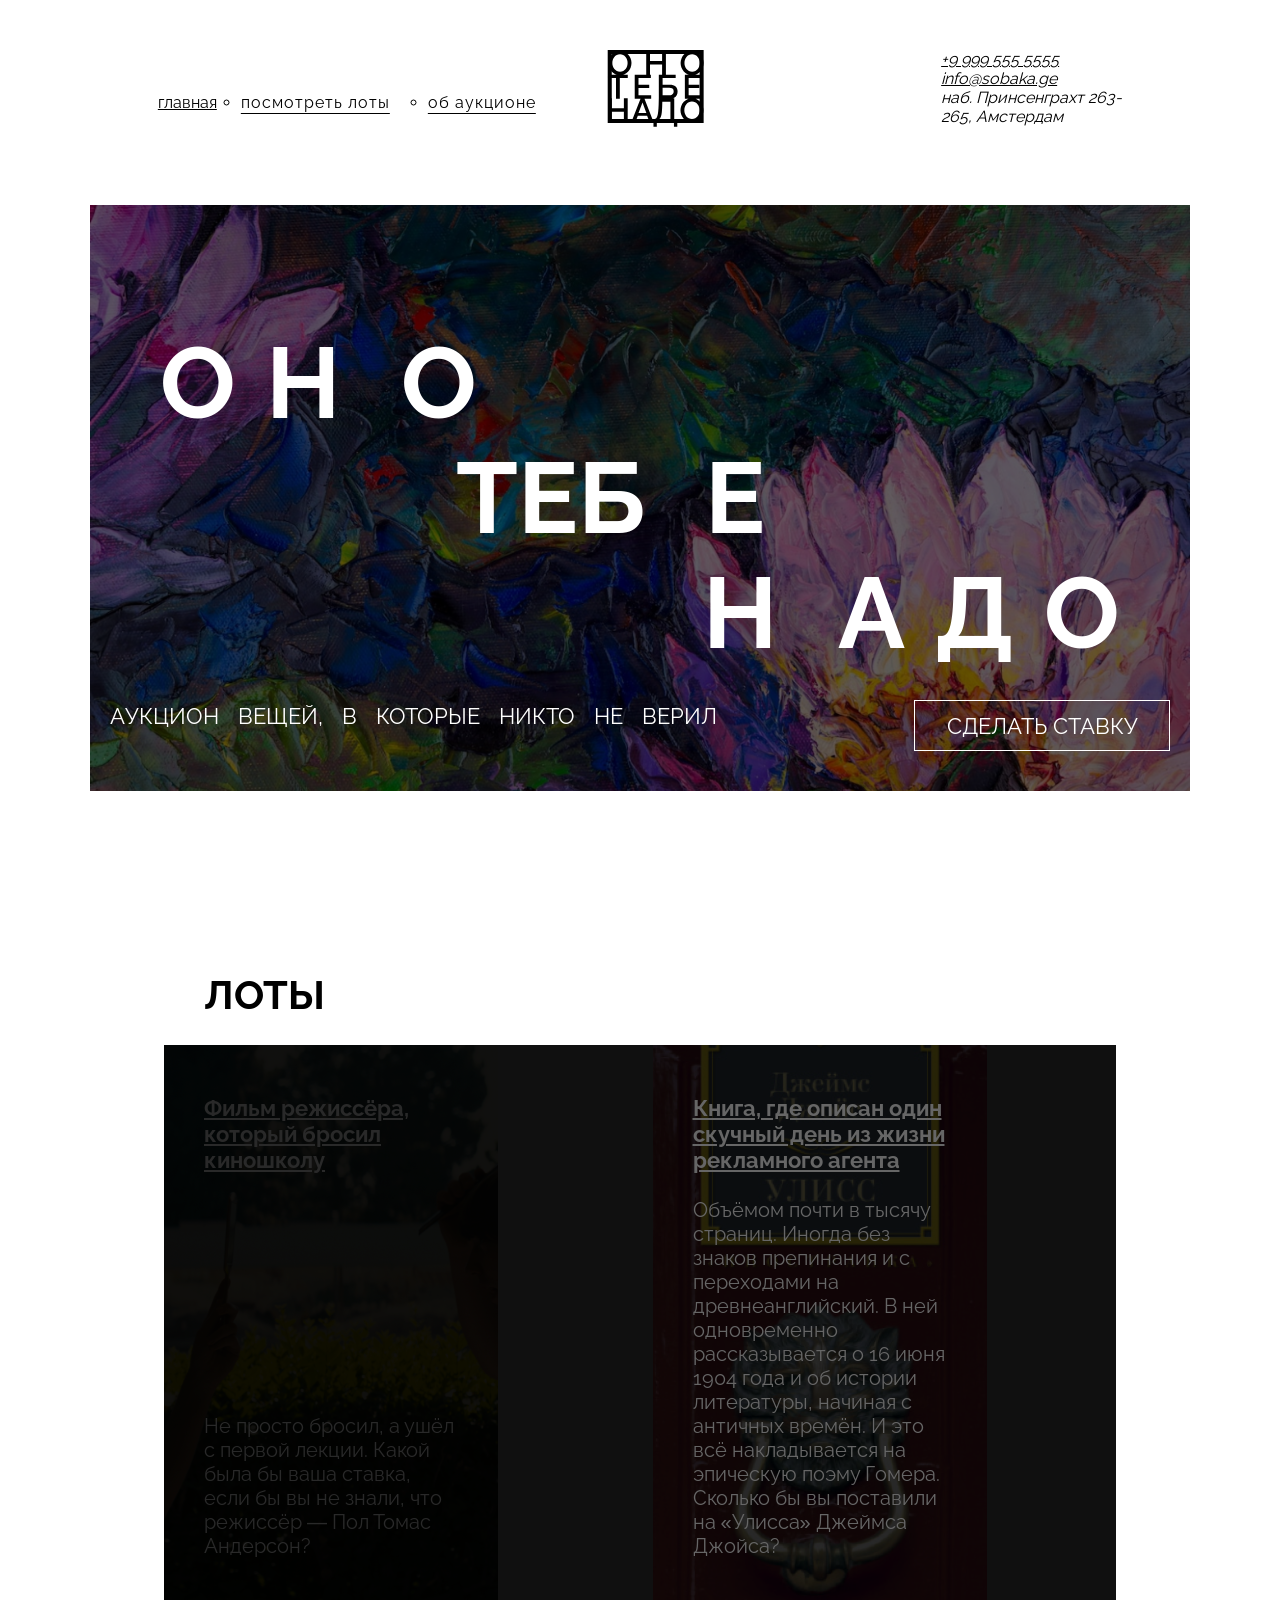
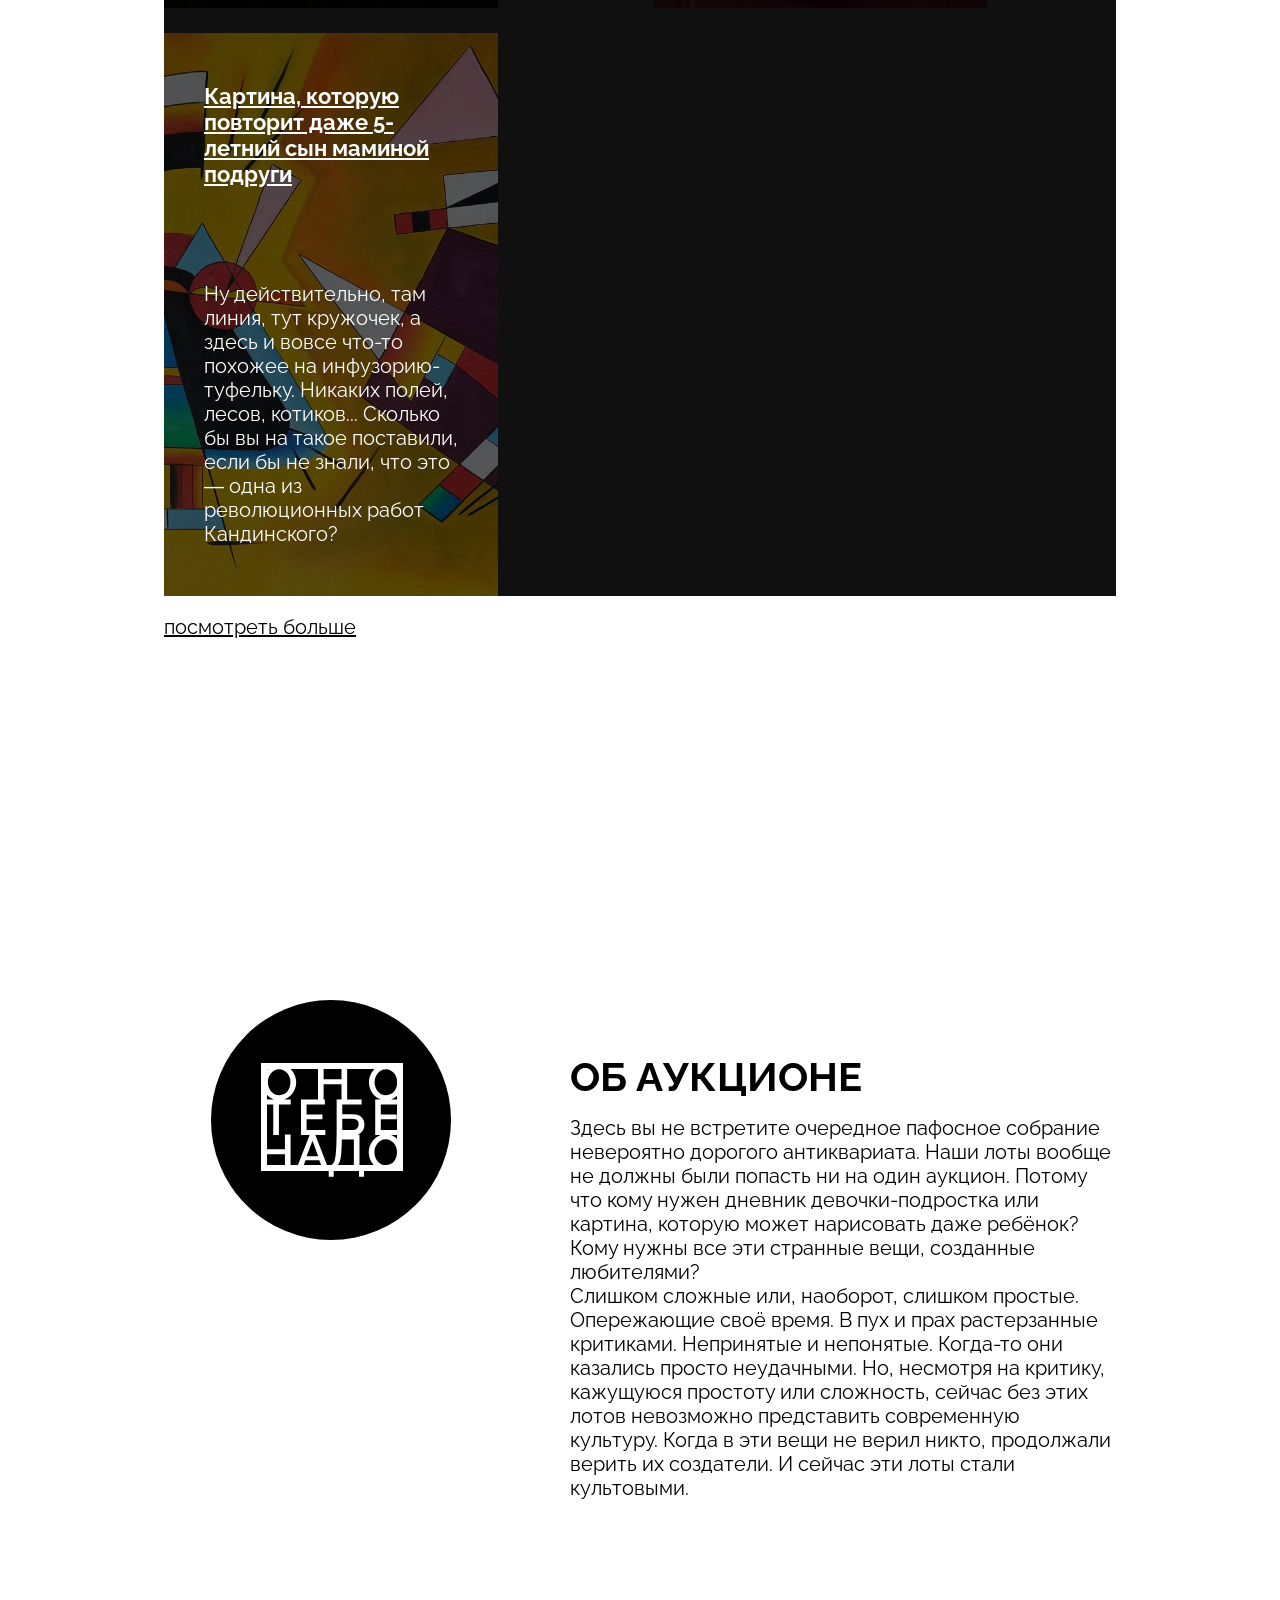
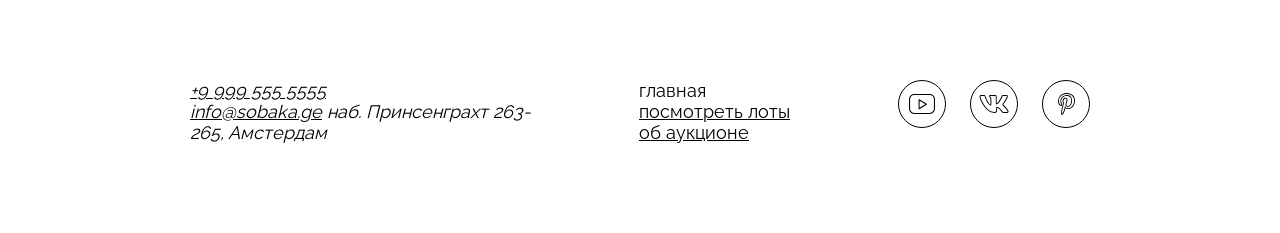
<file: index.html>
<!DOCTYPE html>
<html lang="ru">
 <head>
        <meta charset="UTF-8" />
        <meta http-equiv="X-UA-Compatible" content="IE=edge" />
        <meta name="viewport" content="width=device-width, initial-scale=1.0" />
        <title>Оно тебе надо — аукцион вещей, в которые никто не верил</title>
        <link rel="stylesheet" href="./fonts/fonts.css" />
        <link rel="stylesheet" href="./styles/global.css" />
        <link rel="stylesheet" href="./styles/style.css" />

 </head>

 <body>
    
<header class="header"> 
        <nav class="header__menu">

        <ul class="header__menu-list">
            <li class="header__menu-list-item_no-bullit"><a class="link_active" href="#">главная</a></li>
            <li class="header__menu-list-item"> <a class="link" href="#">посмотреть лоты</a></li>
            <li class="header__menu-list-item"> <a class="link" href="#">об аукционе</a></li>
        </ul>

    <div class="header__logo">
        <img class="header__logo-image" src="./images/logo-black.svg" alt="Логотип проекта">
    </div>

    <address class="header__address">
        <a href="tel:+99995555555">+9 999 555 5555<br></a>
        <a href="mailto:info@sobaka.ge">info@sobaka.ge</a>
        <span>наб. Принсенграхт 263- <br> 265, Амстердам</span>
    </address>
        </nav>
</header>

  <main> 
 <!--COVER-->
        <section class="cover">
        <div class="overlay"></div>
        <h1 class="cover__title">
            <span class="aligned-text">о<span class="letter-spacing-extended">но</span></span>
            <span class="aligned-text-center">те<span class="letter-spacing-extended">бе</span></span>
            <span class="aligned-text-right"><span class="letter-spacing-extended">н</span>ад<span class="no-letter-spacing">о</span></span>  
        
        </h1>
        <div class="cover__description">
            <p class="cover__description-text">Аукцион вещей, в которые никто не верил</p>
            <button class="bet-button">Сделать ставку</button>
        </div>
    </section>
    
 <!--LOTS-->
   <section class="lots">
    <h2 class="lots__heading">Лоты</h2>
    <ul class="lots__card-list">

<!--FILM-->
        <li class="lots__card-list-item">
            <a class="card-link" href="#">
                <article class="card card_type_film">
                    <div class="overlay"></div>
                <h3 class="card_title">Фильм режиссёра, который бросил киношколу
                </h3>
                <p class="card__text">Не просто бросил, а ушёл с первой лекции. Какой была бы ваша ставка, если бы вы не знали, что режиссёр — Пол Томас Андерсон?
                </p>
                </article>
            </a>
        </li>

<!--BOOK-->
        <li class="lots__card-list-item">
            <a class="card-link" href="#0">
                <article class="card card_type_book">
                    <div class="overlay"></div>
                <h3 class="card_title">Книга, где описан один скучный день из жизни рекламного агента
                </h3>
                <p class="card__text">Объёмом почти в тысячу страниц. Иногда без знаков препинания и с переходами на древнеанглийский. В ней одновременно рассказывается о 16 июня 1904 года и об истории литературы, начиная с античных времён. И это всё накладывается на эпическую поэму Гомера. Сколько бы вы поставили на «Улисса» Джеймса Джойса?
                </p>
                </article>
            </a>
        </li>

<!--PICTURE-->
        <li class="lots__card-list-item">
            <a class="card-link" href="#0">
                <article class="card card_type_picture">
                    <div class="overlay"></div>
                <h3 class="card_title">Картина, которую повторит даже 5-летний сын маминой подруги
                </h3>
                <p class="card__text">Ну действительно, там линия, тут кружочек, а здесь и вовсе что-то похожее на инфузорию-туфельку. Никаких полей, лесов, котиков... Сколько бы вы на такое поставили, если бы не знали, что это — одна из революционных работ Кандинского?
                </p>
                </article>
            </a>
        </li>
    </ul>

    <a class="lots__look-more-link" href="#0">посмотреть больше</a>
</section>

<!--ABOUT-->
<section class="about">

<div class="about__column">
    <div class="about__logo">
        <img class="about__logo-image" src="./images/logo-white.svg" alt="Логотип проекта">
    </div>
    </div>

    <div class="about__text">
    <h2 class="about__title">Об аукционе</h2>
        <p class="about-text-1">Здесь вы не встретите очередное пафосное собрание невероятно дорогого антиквариата. Наши лоты вообще не должны были попасть ни на один аукцион. Потому что кому нужен дневник девочки-подростка или картина, которую может нарисовать даже ребёнок? Кому нужны все эти странные вещи, созданные любителями?
        </p>
        <p class="about-text-2">Слишком сложные или, наоборот, слишком простые. Опережающие своё время. В пух и прах растерзанные критиками. Непринятые и непонятые. Когда-то они казались просто неудачными. Но, несмотря на критику, кажущуюся простоту или сложность, сейчас без этих лотов невозможно представить современную культуру. Когда в эти вещи не верил никто, продолжали верить их создатели. И сейчас эти лоты стали культовыми. 
        </p>
    </div>
</section>
</main>

<footer class="footer">
    <address class="footer__address">
    <a href="tel:+99995555555">+9 999 555 5555<br></a>
    <a href="mailto:info@sobaka.ge">info@sobaka.ge</a>
    <span>наб. Принсенграхт 263- <br>265, Амстердам</span>
</address>

    <nav class="footer__menu"> 
        <ul class="footer__menu-list">
            <li class="footer__menu-list-item">
                <a class="link-active" href="#">главная</a></li>
            <li class="footer__menu-list-item"> <a href="#">посмотреть лоты</a></li>
            <li class="footer__menu-list-item"> <a href="#">об аукционе</a></li>
        </ul>
    </nav>

    <ul class="footer__social-list">
        <li class="footer__social-list-item"><a class="footer__social-link" href="https://youtube.com">
            <img class="footer__social-icon" src="./images/yt.svg" alt="Лого 1">
        </a></li>
        <li class="footer__social-list-item"><a class="footer__social-link" href="https://vk.com">
            <img class="footer__social-icon" src="./images/vk.svg" alt="Лого 2">
        </a></li>
        <li class="footer__social-list-item"><a class="footer__social-link" href="https://pinterest.com">
            <img class="footer__social-icon" src="./images/pinterest.svg" alt="Лого 3">
        </a></li>
    </ul>
</footer>

 </body>
 </html>
</file>
<file: fonts/fonts.css>
@font-face {
    font-family: Raleway;
    src:
      url(./Raleway-Regular.woff2) format('woff2'),
      url(./Raleway-Regular.woff) format('woff');
    font-weight: normal;
    font-display: swap;
  }
  
  @font-face {
    font-family: Raleway;
    src:
      url(./Raleway-Bold.woff2) format('woff2'),
      url(./Raleway-Bold.woff) format('woff');
    font-weight: bold;
    font-display: swap;
  }
</file>
<file: styles/global.css>
*,
*::before,
*::after {
  box-sizing: border-box;
}

body {
  max-width: 1100px;
  width: 100%;
  margin: 0 auto;
  font-family: Raleway, sans-serif;
  overflow-x: hidden;
}

h1,
h2,
h3,
h4,
h5,
h6,
p,
ul,
ol,
li,
blockquote {
  margin: 0;
  padding: 0;
}

a {
  color: inherit;
}

img {
  width: 100%;
}

.cover {
  max-width: 1440px;
  margin: 0 auto;
}


.overlay {
  position: absolute;
  left: 0;
  top: 0;
  width: 100%;
  height: 100%;
  background-color: rgba(0, 0, 0, 0.6);
  z-index: 2;
}

.link {
  text-decoration: underline currentColor;
  text-underline-offset: 5px;
}

.link_active {
  border-bottom: none;
}
</file>
<file: styles/style.css>
.header {
  display: grid;
  align-items: center;
  padding: 50px;
}

.header__menu {
display: flex;
flex-direction: row;
align-self: center;
justify-content: space-around;
font-family: Raleway, sans-serif;
font-weight: 400;
max-width: 1052px;

}


.header__menu-list {
  display: flex;
  justify-content: space-around;
  color: rgba(0, 0, 0, 1);
  border: 1px;
  margin-right: 20px;
  gap: 10px;
  align-items: center;
}

.header__menu-list-item_no-bullit {
  list-style: none;
 
}

.link-active {
text-decoration: none;
}

.header__menu-list-item {
  list-style: circle;
  margin-left: 14px;
  margin-right: 14px;
  letter-spacing: 1px;
 }

 .link {
  text-decoration: underline;
  }

  .header__menu-list-item_no-bullit .link-active {
    text-decoration: none;
  }
  
  .header__menu-list-item .link {
    text-decoration: underline;
  }

.header__logo {
  max-width: 148px;
  height: 105px;
}

.header__logo-image {
  height: auto;
  width: 100px;

}

.header__address {
  display: flex;
  margin-left: 200px;
  flex-direction: column;
  justify-self: end;
  font-family: Raleway, sans-serif;

}


.cover {
background-repeat: no-repeat;
max-width: 1100px;
z-index: 0;
position: relative;
max-height: 757px;
text-transform: uppercase;
padding: 20px;
background-image: url('../images/cover.jpg');
background-size: cover;
background-position: center;

}

.aligned-text {
display: block;
text-align: left;
letter-spacing: 30px;
font-size: 100px;

}

.aligned-text_center {
text-align: center;
display: block;
line-height: 138px;
letter-spacing: 30px;
}

.aligned-text-right {
display: block;
text-align: right;
justify-self: end;
letter-spacing: 30px;

}

.letter-spacing-extended {
letter-spacing: 60px;
}

.no-letter-spacing {
letter-spacing: 0;
}

  .overlay {
    position: absolute;
    inset: 0;
    z-index: 1;
    background-color: rgba(0, 0, 0, 0.6);

    }

.cover__title {
display: block;
position: relative;
z-index: 2;
font-size: 100px;
font-weight: bold;
color: white;
text-align: center;
padding: 100px 50px 10px 50px;
margin: 0;
font-family: Raleway, sans-serif;
line-height: 115px;

}

.cover__description {
  display: flex;
  justify-content: space-between;

  position: relative;
  z-index: 2; 
  color: white;
  align-items: center;
  font-family: Raleway, sans-serif;
  font-size: 22px;
  font-weight: 400;
  line-height: 28px;
  margin-bottom: 20px;
  gap: 79px;
}

.cover__description-text {
  font-size: 22px;
  text-transform: uppercase;
  font-family: Raleway, sans-serif;
  font-weight: 400;
  line-height: 28px;
  color: white;
  word-spacing: 13px;
  max-width: 637px;
  max-height: 28px;
}

.bet-button {
  color: white;
  font-family: Raleway, sans-serif;
  padding: 10px 20px;
  font-size: 22px;
  font-weight: 500;
  margin-top: 20px;
  line-height: 26px;
  text-align: center;
  border: 1px solid white;
  background-color: transparent;
  text-transform: uppercase;
  width: 256px;
  height: 51px;
  top: 655px;
  left: 794px;
}


.lots {
  display: flex;
  flex-direction: column;
  min-height: 692px;
  gap: 0;
  margin: 0 24px;
  padding: 180px 50px;
  max-width: 1052px; 
}

.lots__heading {
  font-size: 40px;
  font-weight: 700;
  line-height: normal;
  text-align: left;
  z-index: 1;
  margin-left: 40px;
  text-transform: uppercase;
  font-family: Raleway, sans-serif;

}

.lots__card-list {
  display: flex;
  flex-wrap: wrap;
  justify-content: space-between;
  list-style: none;
  gap: 25px;
  column-gap: 25px;
  row-gap: 25px;
  color: white;
  position: relative;
  margin-top: 27px;
}

.lots__card-list-item {
  display: flex;
  flex-grow: 1;
  flex-basis: 334px;
  min-height: 563px;
  z-index: 2;

}

.card {
padding: 50px 40px;
display: flex;
flex-direction: column;
justify-content: space-between;
background-repeat: no-repeat;
background-position: center;
background-size: cover;
height: 100%;
width: 100%;
padding: 50px 40px;
display: flex;

}

.card-link {
  height: 100%;
  display: block;
  text-decoration: none;
}

.card_title {
font-size: 22px;
font-weight: bold;
text-decoration: underline; 
color: white;
z-index: 3;
Width: 254px;
Height: 82px;
}

.card__text {

  width: 254px;
  position: relative;
  z-index: 3;
  color: #fff;
  font-size: 20px;
  font-style: normal;
  font-weight: 400;
  line-height: 120%;

}

.card_type_film {
background-image: url('../images/card-lot-01.jpg'); 
}

.card_type_book {
background-image: url('../images/card-lot-02.jpg'); 
}

.card_type_picture {
background-image: url('../images/card-lot-03.jpg'); 
}

.lots__look-more-link {
font-size: 20px;
font-family: Raleway, sans-serif;
font-weight: 400;
line-height: 23px;
white-space: nowrap;
text-align: left;
padding-top: 20px;

}

.about {
display: grid;
grid-template-columns: 334px 1fr;
grid-template-rows: auto;
gap: 72px;
min-height: 240px;
width: 1052px;
margin: 146px 24px 0;
padding: 0 50px;

}

.about__column {
display: flex;
flex-direction: column;
justify-self: flex-end;
align-self: flex-start;
padding-left: 15px;
margin-bottom: 20px;
font-family: Raleway, sans-serif;

}

.about__logo {
width: 240px;
height: 240px;
border-radius: 50%;
background-color: black;
display: flex;
justify-content: center;
align-items: center;
margin: 35px 47px 0;
}

.about__logo-image {
width: 148px;
height: 114px;
align-self: center;
}

.about__title {
  text-transform: uppercase;
  font-size: 40px;
  }

.about__text {
font-family: Raleway, sans-serif;
font-size: 20px;
font-weight: 400;
line-height: 24px;
text-align: left;
padding-right: 5px;
margin-top: 100px;


}

.about-text-1 {
margin-top: 27px;
}



.footer {
padding: 180px 50px 90px 50px;
display: flex;
justify-content: space-between;
width: 1000px;
inset: 0;
font-size: 18px;
font-weight: 400;
line-height: 21px; 
margin-left: 50px;
min-height: 98px;
}

.footer-address {
font-size: 18px;
line-height: 21px;
}

.footer__menu {
display: flex;
flex-direction: column;
align-self: center;
justify-content: space-around;
font-family: Raleway, sans-serif;
gap: 15px;
}


.footer__menu-list {
list-style: none;
padding: 0;

}

.footer__menu-link {
text-decoration: underline;
}

.footer__menu-link_active {
text-decoration: none;
}


.footer__menu-list-item {
display: flex;
align-items: center;

}

.footer__social-list {
list-style: none;
display: flex;
gap: 24px; 
padding: 0;
}

.footer__social-list-item {
display: flex;
}

.footer__social-icon {
width: 48px;
height: 48px;
gap: 48px;
}
</file>
